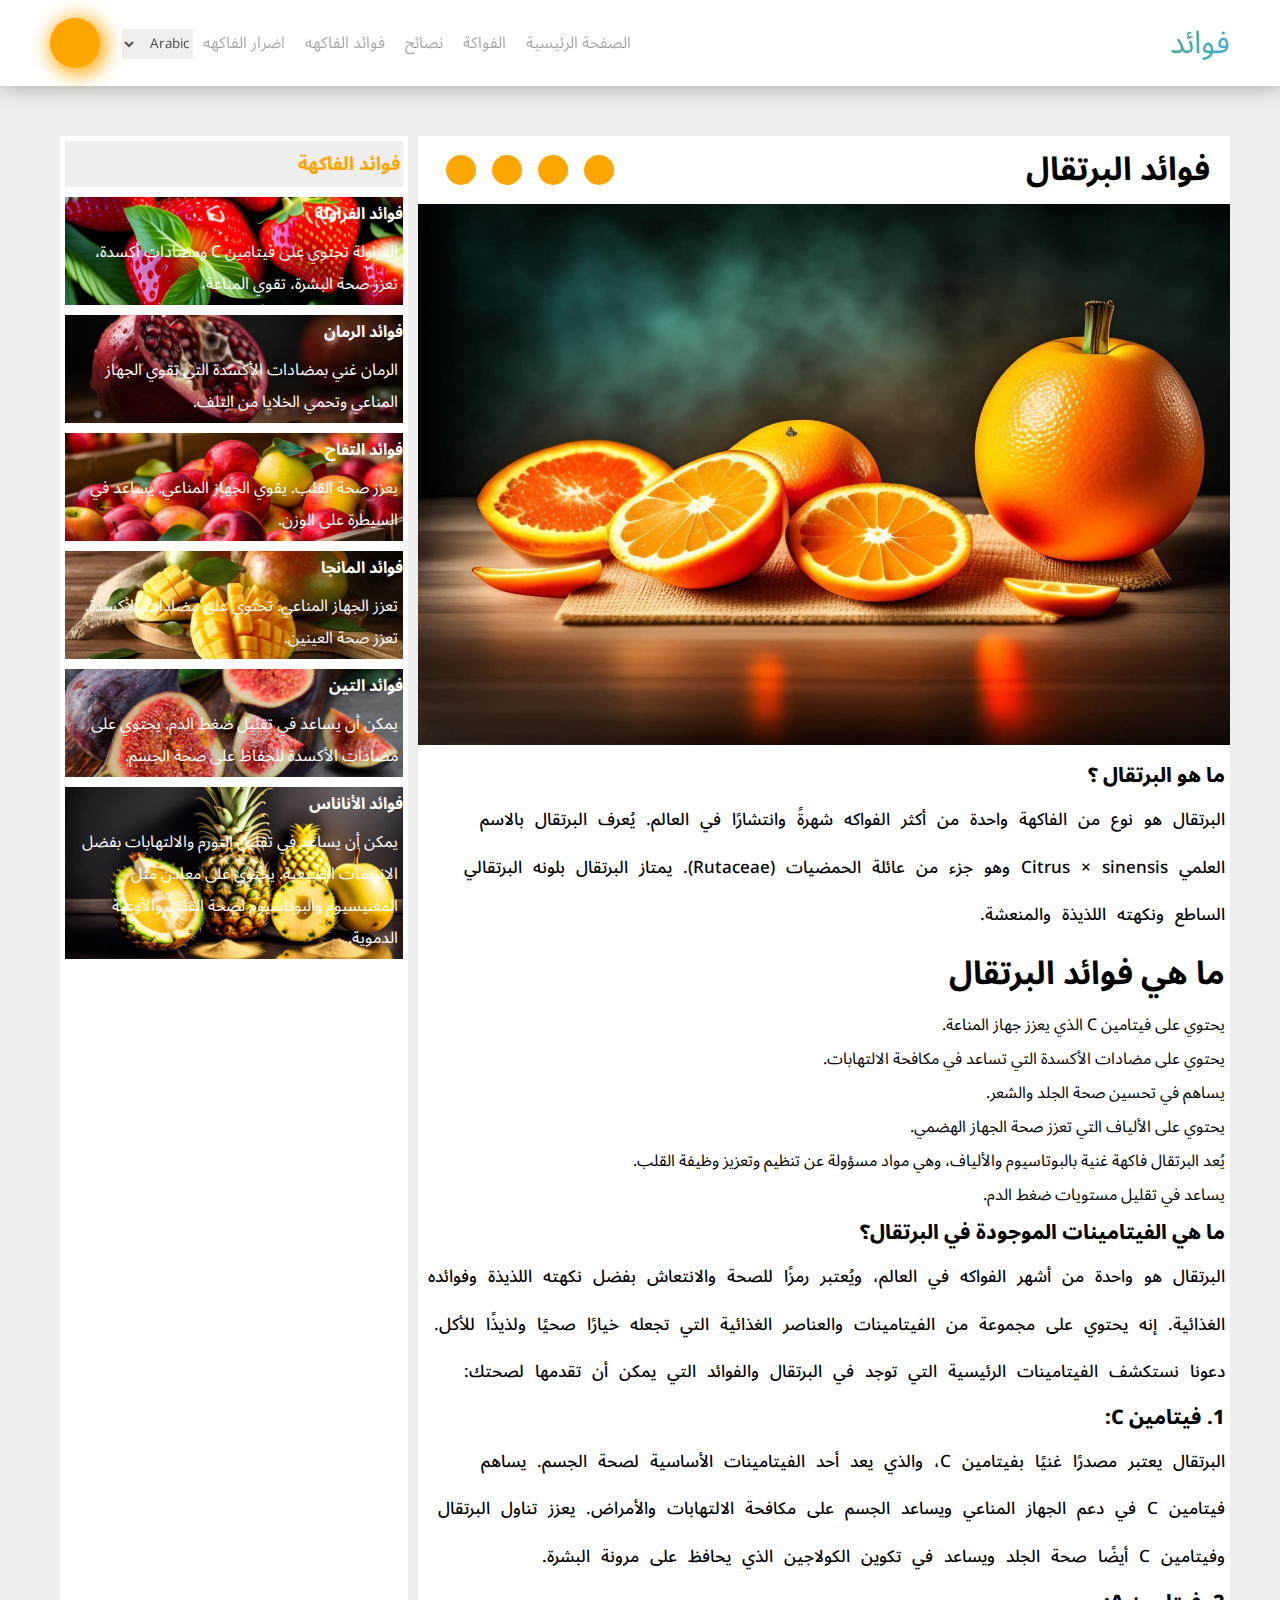
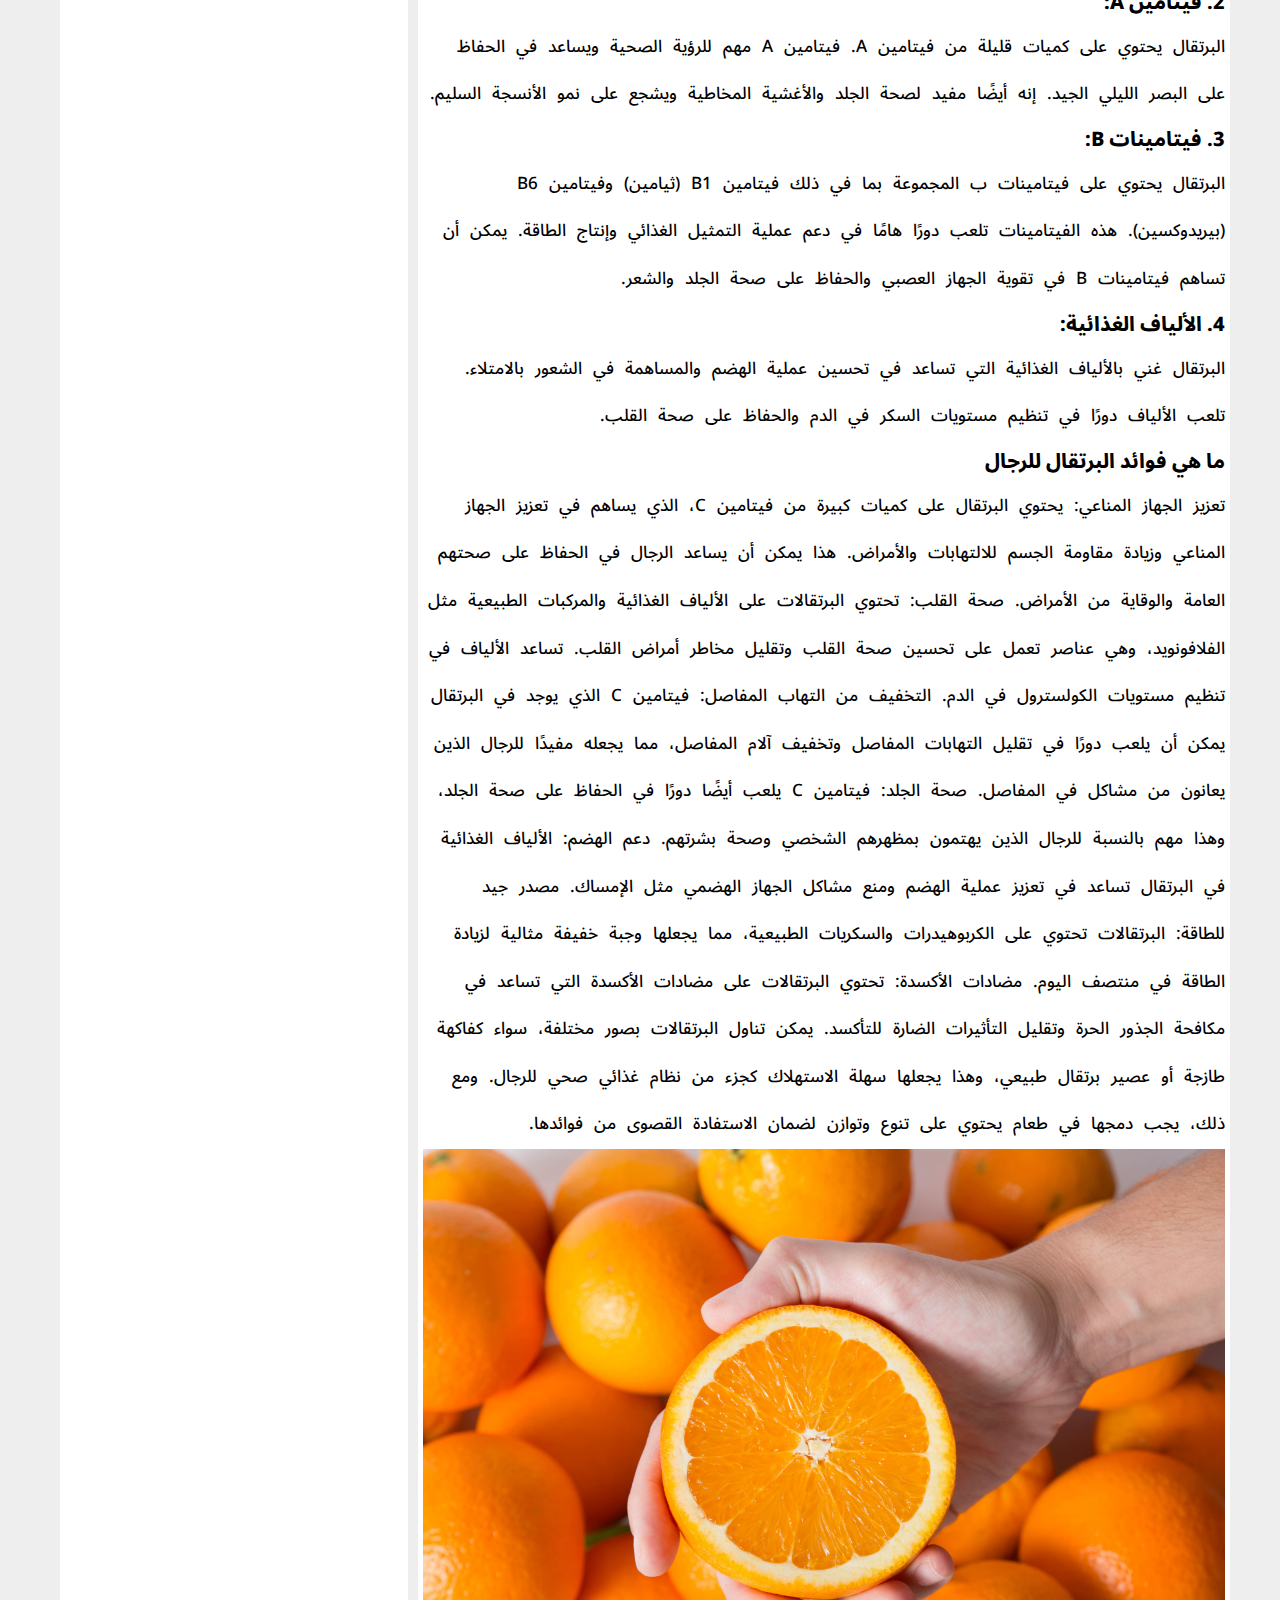
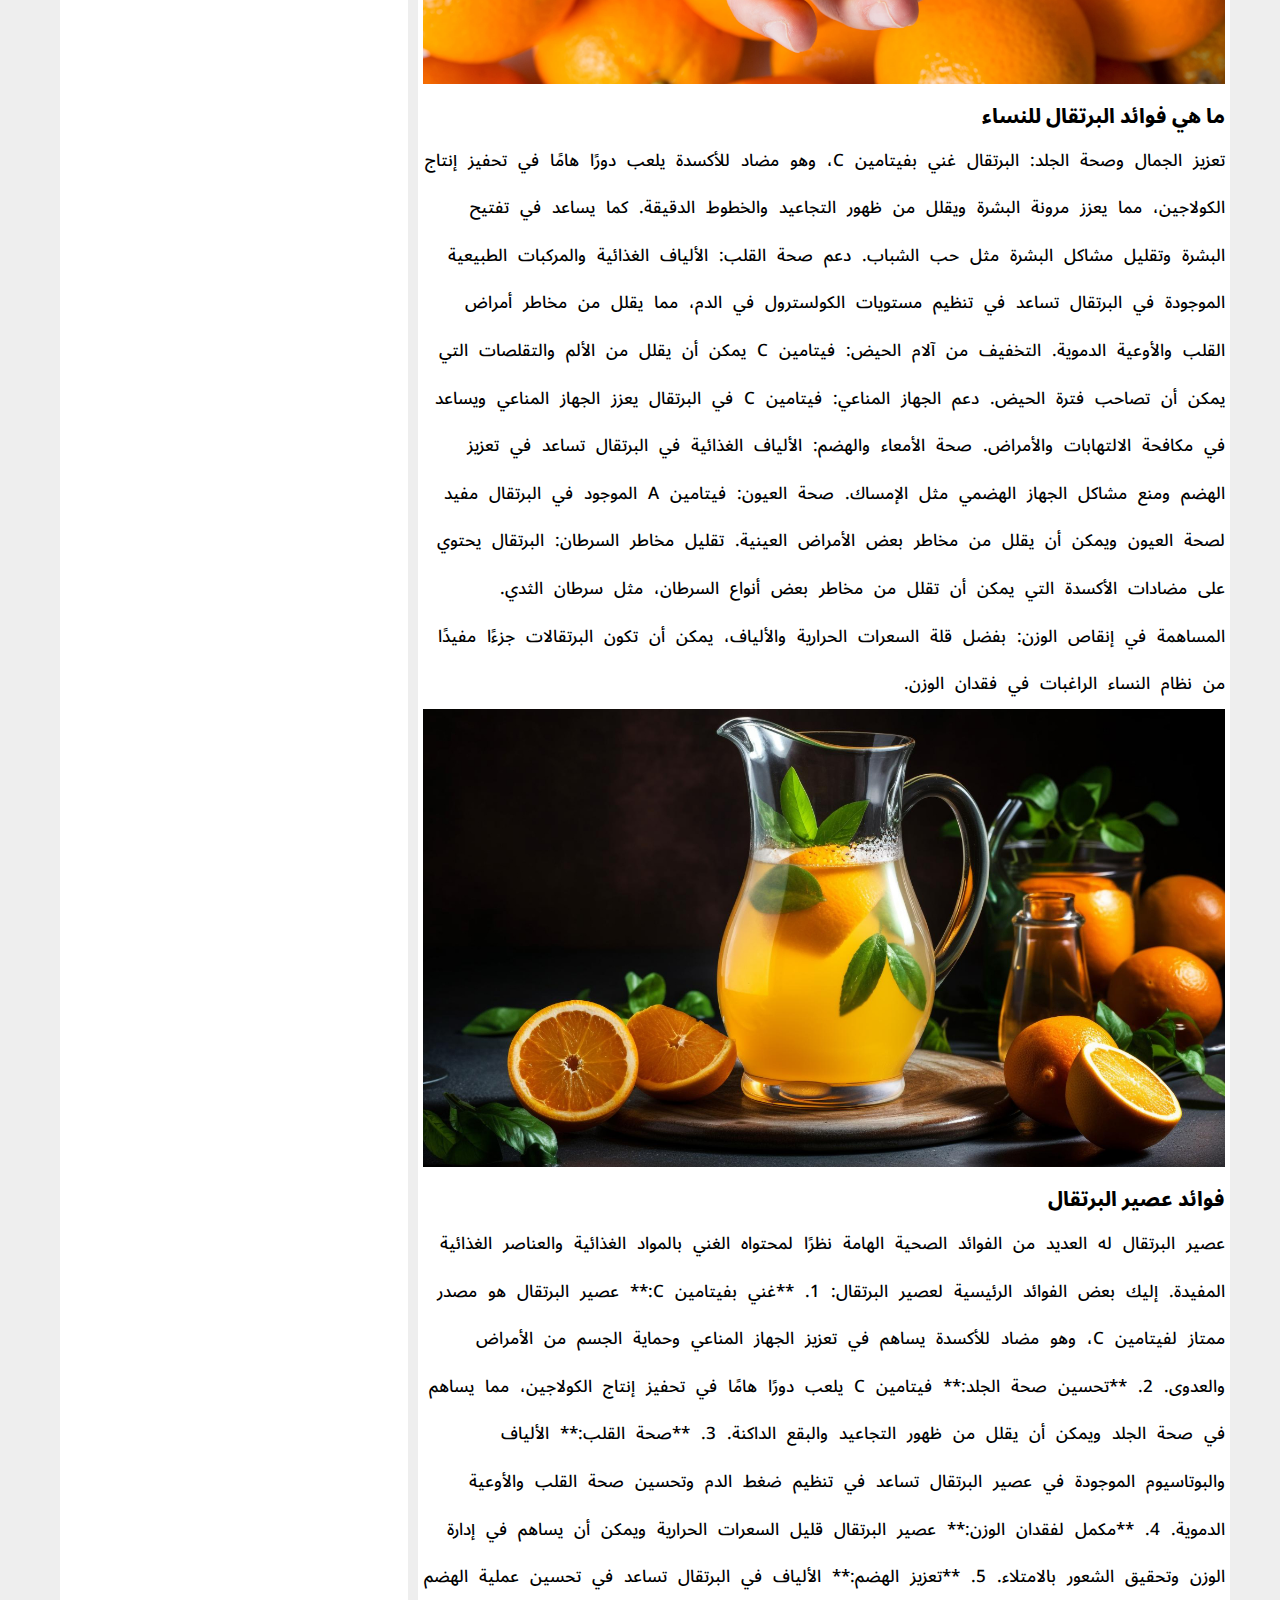
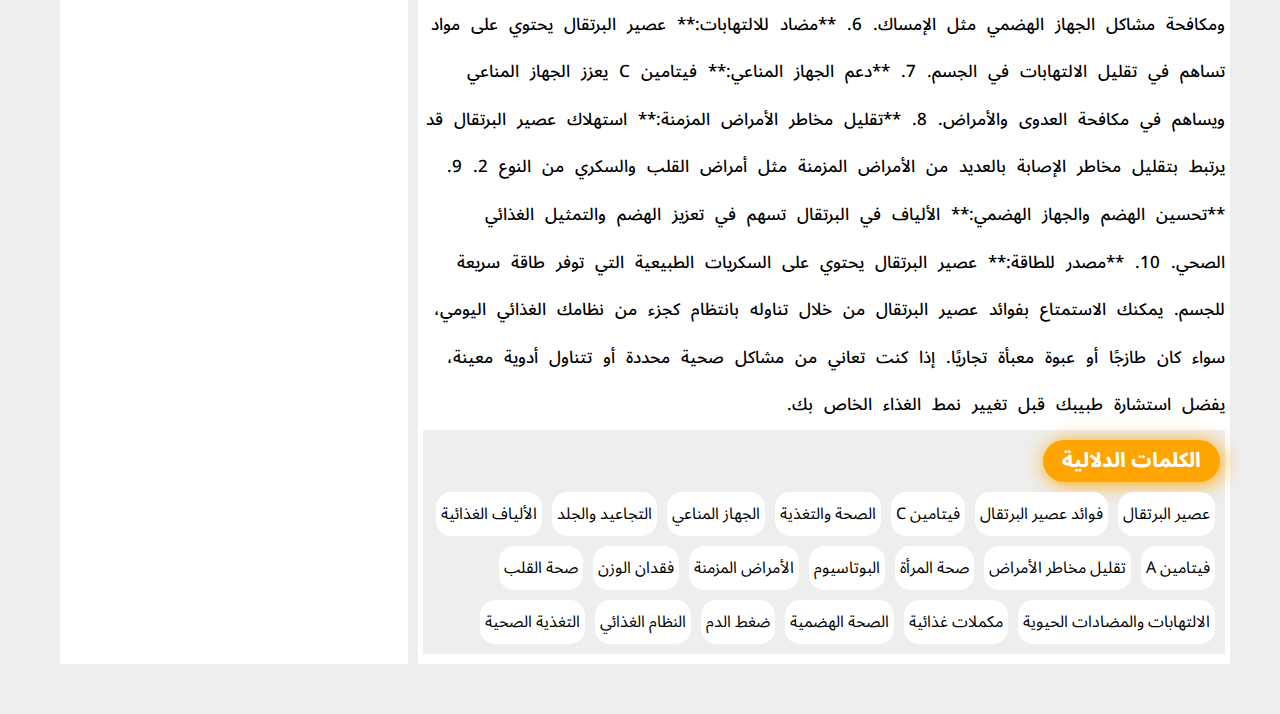
<file: index.html>
<!DOCTYPE html>
<html lang="en" dir="rtl">

<head>
    <meta charset="UTF-8">
    <meta http-equiv="X-UA-Compatible" content="IE=edge">
    <meta name="viewport" content="width=device-width, initial-scale=1.0">
    <meta name="keywords" content="fawayid,فوائد,فوائد الطعام,فوائد البرتقال,البرتقال,فوائد البرتقال,فوائد البرتقال للحامل,فوائد البرتقال للبشرة,فوائد البرتقال للرجيم,فوائد البرتقال للجسم,فوائد البرتقال على الريق,ما فوائد البرتقال,البرتقال,فوائد عصير البرتقال,فوائد البرتقال للاطفال,فوائد قشر البرتقال,فوائد البرتقال الصحية,فوائد البرتقال للبطن,فوائد البرتقال للحديد,فوائد البرتقال واضراره,فوائد البرتقال للوجه,فوائد البرتقال الاخضر,فوائد البرتقال للعظام,فوائد البرتقال للتخسيس">
    <meta name="description"
        content="استكشف فوائد البرتقال على موقعنا. تعرف على التغذية والفيتامينات والاستخدامات الصحية والمزيد حول هذه الفاكهة اللذيذة. مصدرك الموثوق للمعلومات حول فوائد البرتقال">
    <link href="image/logo.png" rel="shortcut icon" type="image/x-icon">
    <meta name="og:title" content="فوائد - fawayid" />
<meta name="og:type" content="article" />
<meta name="og:image" content="image/logo.png" />
<meta name="og:description" content="استكشف فوائد البرتقال على موقعنا. تعرف على التغذية والفيتامينات والاستخدامات الصحية والمزيد حول هذه الفاكهة اللذيذة. مصدرك الموثوق للمعلومات حول فوائد البرتقال
" /> 
     <meta property="og:site_name" content="فوائد - fawayid">
    <!-- Google fonts -->
    <link rel="preconnect" href="https://fonts.googleapis.com">
    <link rel="preconnect" href="https://fonts.gstatic.com" crossorigin>
    <link
        href="https://fonts.googleapis.com/css2?family=Noto+Sans+Arabic:wght@100;200;300;400;500;600;700;800;900&display=swap"
        rel="stylesheet">
    <!-- Google fonts -->
    <!-- google search console -->
    <meta name="google-site-verification" content="3i0JXcy5_6lZoSIULIXOXVSjyvXF5eClgL_O2r04wRU" />
    <!-- google search console -->
    <!-- fontAwesome -->
    <link rel="stylesheet" href="https://cdnjs.cloudflare.com/ajax/libs/font-awesome/6.4.2/css/all.min.css"
        integrity="sha512-z3gLpd7yknf1YoNbCzqRKc4qyor8gaKU1qmn+CShxbuBusANI9QpRohGBreCFkKxLhei6S9CQXFEbbKuqLg0DA=="
        crossorigin="anonymous" referrerpolicy="no-referrer" />
    <!-- fontAwesome -->
    <!--pintrest-->
    <meta name="p:domain_verify" content="567fb315764d11c21e58f1eda52925be"/>
    <!-- Css file -->
    <link rel="stylesheet" href="CSS/style.css">
    <!-- Css file -->
    <title>fawayid</title>
</head>

<body>
    <header>
        <div class="container">
            <a href="main.html" class="logo">فوائد</a>
            <nav>
                <a href="#" class="X"><i class="fa-regular fa-circle-xmark"></i></a>
                <ul>
                    <li><a href="main.html" data-name="الصفحة الرئيسية">الصفحة الرئيسية</a></li>
                    <li><a href="#" data-name="الفواكة">الفواكة</a></li>
                    <li><a href="#" data-name="نصائح">نصائح</a></li>
                    <li><a href="#" data-name="فوائد الفاكهه">فوائد الفاكهه</a></li>
                    <li><a href="#" data-name="اضرار الفاكهه">اضرار الفاكهه</a></li>
                    <li>
                        <select>
                            <label>
                                <option>Arabic</option>

                            </label>
                            <label>
                                <option>English</option>
                            </label>
                        </select>
                    </li>
                </ul>

                <a href="#" class="d"><i class="fa-regular fa-sun"></i></a>
            </nav>
            <a href="#" class="bars"><i class="fa-solid fa-bars-staggered"></i></a>
        </div>
    </header>
    <div class="landing sec">
        <div class="container">
            <div class="right">
                <div class="head">
                    <h1>فوائد البرتقال</h1>
                    <div class="socil">
                        <a href="https://www.facebook.com/profile.php?id=61550558314764"><i
                                class="fa-brands fa-facebook-f"></i></a>
                        <a href="https://wa.me/message/VEECFUSN2TPTF1"><i class="fa-brands fa-whatsapp"></i></a>
                        <a href="https://instagram.com/avnuhfhj332023?igshid=OGQ5ZDc2ODk2ZA=="><i
                                class="fa-brands fa-instagram"></i></a>
                        <a href="https://twitter.com/Ahmed676476"><i class="fa-brands fa-twitter"></i></a>
                    </div>
                </div>
                <img src="image/orange.jpg" alt="orange" width="100%" height="auto" />
                <div class="body">
                    <h1 class="bold">ما هو البرتقال ؟</h1>
                    <p class="p">البرتقال هو نوع من الفاكهة واحدة من أكثر الفواكه شهرةً وانتشارًا في العالم. يُعرف
                        البرتقال بالاسم
                        العلمي Citrus ×
                        sinensis وهو جزء من عائلة الحمضيات (Rutaceae). يمتاز البرتقال بلونه البرتقالي الساطع ونكهته
                        اللذيذة
                        والمنعشة.
                    </p>
                    <h1>ما هي فوائد البرتقال</h1>
                    <ul class="ul">
  <li>يحتوي على فيتامين C الذي يعزز جهاز المناعة.</li>
  <li>يحتوي على مضادات الأكسدة التي تساعد في مكافحة الالتهابات.</li>
  <li>يساهم في تحسين صحة الجلد والشعر.</li>
  <li>يحتوي على الألياف التي تعزز صحة الجهاز الهضمي.</li>
                        <li>يُعد البرتقال فاكهة غنية بالبوتاسيوم والألياف، وهي مواد مسؤولة عن تنظيم وتعزيز وظيفة القلب.</li>
  <li>يساعد في تقليل مستويات ضغط الدم.</li>
</ul>
                    <h1 class="bold">ما هي الفيتامينات الموجودة في البرتقال؟</h1>
                    <p class="p">البرتقال هو واحدة من أشهر الفواكه في العالم، ويُعتبر رمزًا للصحة والانتعاش بفضل نكهته
                        اللذيذة وفوائده الغذائية. إنه
                        يحتوي على مجموعة من الفيتامينات والعناصر الغذائية التي تجعله خيارًا صحيًا ولذيذًا للأكل. دعونا
                        نستكشف الفيتامينات
                        الرئيسية التي توجد في البرتقال والفوائد التي يمكن أن تقدمها لصحتك:</p>
                    <h1 class="bold">1. فيتامين C:</h1>
                    <p class="p">البرتقال يعتبر مصدرًا غنيًا بفيتامين C، والذي يعد أحد الفيتامينات الأساسية لصحة الجسم.
                        يساهم فيتامين C في دعم الجهاز المناعي ويساعد الجسم على مكافحة الالتهابات والأمراض.
                        يعزز تناول البرتقال وفيتامين C أيضًا صحة الجلد ويساعد في تكوين الكولاجين الذي يحافظ على مرونة
                        البشرة.
                    </p>
                    <h1 class="bold">2. فيتامين A:</h1>
                    <p class="p">البرتقال يحتوي على كميات قليلة من فيتامين A.
                        فيتامين A مهم للرؤية الصحية ويساعد في الحفاظ على البصر الليلي الجيد.
                        إنه أيضًا مفيد لصحة الجلد والأغشية المخاطية ويشجع على نمو الأنسجة السليم.
                    </p>
                    <h1 class="bold">3. فيتامينات B:</h1>
                    <p class="p">البرتقال يحتوي على فيتامينات ب المجموعة بما في ذلك فيتامين B1 (ثيامين) وفيتامين B6
                        (بيريدوكسين).
                        هذه الفيتامينات تلعب دورًا هامًا في دعم عملية التمثيل الغذائي وإنتاج الطاقة.
                        يمكن أن تساهم فيتامينات B في تقوية الجهاز العصبي والحفاظ على صحة الجلد والشعر.
                    </p>
                    <h1 class="bold">4. الألياف الغذائية:</h1>
                    <p class="p">البرتقال غني بالألياف الغذائية التي تساعد في تحسين عملية الهضم والمساهمة في الشعور
                        بالامتلاء.
                        تلعب الألياف دورًا في تنظيم مستويات السكر في الدم والحفاظ على صحة القلب.
                    </p>
                    <h1 class="bold">ما هي فوائد البرتقال للرجال</h1>
                    <p class="p">تعزيز الجهاز المناعي: يحتوي البرتقال على كميات كبيرة من فيتامين C، الذي يساهم في تعزيز
                        الجهاز المناعي وزيادة مقاومة
                        الجسم للالتهابات والأمراض. هذا يمكن أن يساعد الرجال في الحفاظ على صحتهم العامة والوقاية من
                        الأمراض.

                        صحة القلب: تحتوي البرتقالات على الألياف الغذائية والمركبات الطبيعية مثل الفلافونويد، وهي عناصر
                        تعمل على تحسين صحة القلب
                        وتقليل مخاطر أمراض القلب. تساعد الألياف في تنظيم مستويات الكولسترول في الدم.

                        التخفيف من التهاب المفاصل: فيتامين C الذي يوجد في البرتقال يمكن أن يلعب دورًا في تقليل التهابات
                        المفاصل وتخفيف آلام
                        المفاصل، مما يجعله مفيدًا للرجال الذين يعانون من مشاكل في المفاصل.

                        صحة الجلد: فيتامين C يلعب أيضًا دورًا في الحفاظ على صحة الجلد، وهذا مهم بالنسبة للرجال الذين
                        يهتمون بمظهرهم الشخصي وصحة
                        بشرتهم.

                        دعم الهضم: الألياف الغذائية في البرتقال تساعد في تعزيز عملية الهضم ومنع مشاكل الجهاز الهضمي مثل
                        الإمساك.

                        مصدر جيد للطاقة: البرتقالات تحتوي على الكربوهيدرات والسكريات الطبيعية، مما يجعلها وجبة خفيفة
                        مثالية لزيادة الطاقة في
                        منتصف اليوم.

                        مضادات الأكسدة: تحتوي البرتقالات على مضادات الأكسدة التي تساعد في مكافحة الجذور الحرة وتقليل
                        التأثيرات الضارة للتأكسد.

                        يمكن تناول البرتقالات بصور مختلفة، سواء كفاكهة طازجة أو عصير برتقال طبيعي، وهذا يجعلها سهلة
                        الاستهلاك كجزء من نظام غذائي
                        صحي للرجال. ومع ذلك، يجب دمجها في طعام يحتوي على تنوع وتوازن لضمان الاستفادة القصوى من فوائدها.
                    </p>
                    <img src="image/orange-2.jpg" alt="orange" width="100%" height="auto">
                    <h1 class="bold">ما هي فوائد البرتقال للنساء</h1>
                    <p class="p">تعزيز الجمال وصحة الجلد: البرتقال غني بفيتامين C، وهو مضاد للأكسدة يلعب دورًا هامًا في
                        تحفيز إنتاج الكولاجين، مما يعزز
                        مرونة البشرة ويقلل من ظهور التجاعيد والخطوط الدقيقة. كما يساعد في تفتيح البشرة وتقليل مشاكل
                        البشرة مثل حب الشباب.

                        دعم صحة القلب: الألياف الغذائية والمركبات الطبيعية الموجودة في البرتقال تساعد في تنظيم مستويات
                        الكولسترول في الدم، مما
                        يقلل من مخاطر أمراض القلب والأوعية الدموية.

                        التخفيف من آلام الحيض: فيتامين C يمكن أن يقلل من الألم والتقلصات التي يمكن أن تصاحب فترة الحيض.

                        دعم الجهاز المناعي: فيتامين C في البرتقال يعزز الجهاز المناعي ويساعد في مكافحة الالتهابات
                        والأمراض.

                        صحة الأمعاء والهضم: الألياف الغذائية في البرتقال تساعد في تعزيز الهضم ومنع مشاكل الجهاز الهضمي
                        مثل الإمساك.

                        صحة العيون: فيتامين A الموجود في البرتقال مفيد لصحة العيون ويمكن أن يقلل من مخاطر بعض الأمراض
                        العينية.

                        تقليل مخاطر السرطان: البرتقال يحتوي على مضادات الأكسدة التي يمكن أن تقلل من مخاطر بعض أنواع
                        السرطان، مثل سرطان الثدي.

                        المساهمة في إنقاص الوزن: بفضل قلة السعرات الحرارية والألياف، يمكن أن تكون البرتقالات جزءًا
                        مفيدًا من نظام النساء
                        الراغبات في فقدان الوزن.
                    </p>
                    <img src="image/juice.jpg" alt="juice width=" 100%" height="auto">
                    <h1 class=" bold">فوائد عصير البرتقال</h1>
                    <p class="p">
                        عصير البرتقال له العديد من الفوائد الصحية الهامة نظرًا لمحتواه الغني بالمواد الغذائية والعناصر
                        الغذائية المفيدة. إليك
                        بعض الفوائد الرئيسية لعصير البرتقال:

                        1. **غني بفيتامين C:** عصير البرتقال هو مصدر ممتاز لفيتامين C، وهو مضاد للأكسدة يساهم في تعزيز
                        الجهاز المناعي وحماية
                        الجسم من الأمراض والعدوى.

                        2. **تحسين صحة الجلد:** فيتامين C يلعب دورًا هامًا في تحفيز إنتاج الكولاجين، مما يساهم في صحة
                        الجلد ويمكن أن يقلل من
                        ظهور التجاعيد والبقع الداكنة.

                        3. **صحة القلب:** الألياف والبوتاسيوم الموجودة في عصير البرتقال تساعد في تنظيم ضغط الدم وتحسين
                        صحة القلب والأوعية
                        الدموية.

                        4. **مكمل لفقدان الوزن:** عصير البرتقال قليل السعرات الحرارية ويمكن أن يساهم في إدارة الوزن
                        وتحقيق الشعور بالامتلاء.

                        5. **تعزيز الهضم:** الألياف في البرتقال تساعد في تحسين عملية الهضم ومكافحة مشاكل الجهاز الهضمي
                        مثل الإمساك.

                        6. **مضاد للالتهابات:** عصير البرتقال يحتوي على مواد تساهم في تقليل الالتهابات في الجسم.

                        7. **دعم الجهاز المناعي:** فيتامين C يعزز الجهاز المناعي ويساهم في مكافحة العدوى والأمراض.

                        8. **تقليل مخاطر الأمراض المزمنة:** استهلاك عصير البرتقال قد يرتبط بتقليل مخاطر الإصابة بالعديد
                        من الأمراض المزمنة مثل
                        أمراض القلب والسكري من النوع 2.

                        9. **تحسين الهضم والجهاز الهضمي:** الألياف في البرتقال تسهم في تعزيز الهضم والتمثيل الغذائي
                        الصحي.

                        10. **مصدر للطاقة:** عصير البرتقال يحتوي على السكريات الطبيعية التي توفر طاقة سريعة للجسم.

                        يمكنك الاستمتاع بفوائد عصير البرتقال من خلال تناوله بانتظام كجزء من نظامك الغذائي اليومي، سواء
                        كان طازجًا أو عبوة معبأة
                        تجاريًا. إذا كنت تعاني من مشاكل صحية محددة أو تتناول أدوية معينة، يفضل استشارة طبيبك قبل تغيير
                        نمط الغذاء الخاص بك.
                    </p>
                    <div class="keywords">
                        <h4 class="bold">الكلمات الدلالية</h4>
                        <div class="kywords">
                            <div class="key">عصير البرتقال</div>
                            <div class="key">فوائد عصير البرتقال</div>
                            <div class="key">فيتامين C</div>
                            <div class="key">الصحة والتغذية</div>
                            <div class="key">الجهاز المناعي</div>
                            <div class="key">التجاعيد والجلد</div>
                            <div class="key">الألياف الغذائية</div>
                            <div class="key"> فيتامين A</div>
                            <div class="key">تقليل مخاطر الأمراض</div>
                            <div class="key">صحة المرأة</div>
                            <div class="key">البوتاسيوم</div>
                            <div class="key">الأمراض المزمنة</div>
                            <div class="key">فقدان الوزن</div>
                            <div class="key">صحة القلب</div>
                            <div class="key">الالتهابات والمضادات الحيوية</div>
                            <div class="key">مكملات غذائية</div>
                            <div class="key">الصحة الهضمية</div>
                            <div class="key">ضغط الدم</div>
                            <div class="key">النظام الغذائي</div>
                            <div class="key"> التغذية الصحية</div>
                        </div>
                    </div>
                </div>
            </div>
            <div class="left">
                <div class="head-left">
                    <h3 class="heading-left">فوائد الفاكهة</h3>
                </div>
                <div class="body-left">
                    <a href="f.html" class="card f">
                        <h4 class="head-card">فوائد الفراولة</h4>
                        <div class="card-image">
                            <p class="foot-card">الفراولة تحتوي على فيتامين C ومضادات أكسدة، تعزز صحة البشرة، تقوي
                                المناعة،

                            </p>
                        </div>
                    </a>
                    <a href="card.html" class="card">
                        <h4 class="head-card">فوائد الرمان</h4>
                        <div class="card-image">
                            <p class="foot-card">الرمان غني بمضادات الأكسدة التي تقوي الجهاز المناعي وتحمي الخلايا من
                                التلف.
                            </p>
                        </div>
                    </a>
                    <a href="apple.html" class="card apple">
                        <h4 class="head-card">فوائد التفاح</h4>
                        <div class="card-image">
                            <p class="foot-card">
                                يعزز صحة القلب.
                                يقوي الجهاز المناعي.
                                يساعد في السيطرة على الوزن.
                            </p>
                        </div>
                    </a>
                    <a href="Mango.html" class="card Mango">
                        <h4 class="head-card">فوائد المانجا</h4>
                        <div class="card-image">
                            <p class="foot-card">
                                تعزز الجهاز المناعي.
                                تحتوي على مضادات الأكسدة.
                                تعزز صحة العينين.
                            </p>
                        </div>
                    </a>
                    <a href="Fig.html" class="card Fig">
                        <h4 class="head-card">فوائد التين</h4>
                        <div class="card-image">
                            <p class="foot-card">
                                يمكن أن يساعد في تقليل ضغط الدم.
                                يحتوي على مضادات الأكسدة للحفاظ على صحة الجسم.
                            </p>
                        </div>
                    </a>
                    <a href="Pineapple.html" class="card Pineapple">
                        <h4 class="head-card">فوائد الأناناس</h4>
                        <div class="card-image">
                            <p class="foot-card">
                                يمكن أن يساعد في تقليل التورم والالتهابات بفضل الإنزيمات الطبيعية.
                                يحتوي على معادن مثل المغنيسيوم والبوتاسيوم لصحة القلب والأوعية الدموية.
                            </p>
                        </div>
                    </a>
                </div>
            </div>
        </div>
    </div>
    <script type="text/javascript"> var infolinks_pid = 3407389; var infolinks_wsid = 0; </script> <script type="text/javascript" src="//resources.infolinks.com/js/infolinks_main.js"></script>
    <!-- script file -->
    <script src="JS/script.js"></script>
    <!-- script file -->
</body>

</html>
</file>
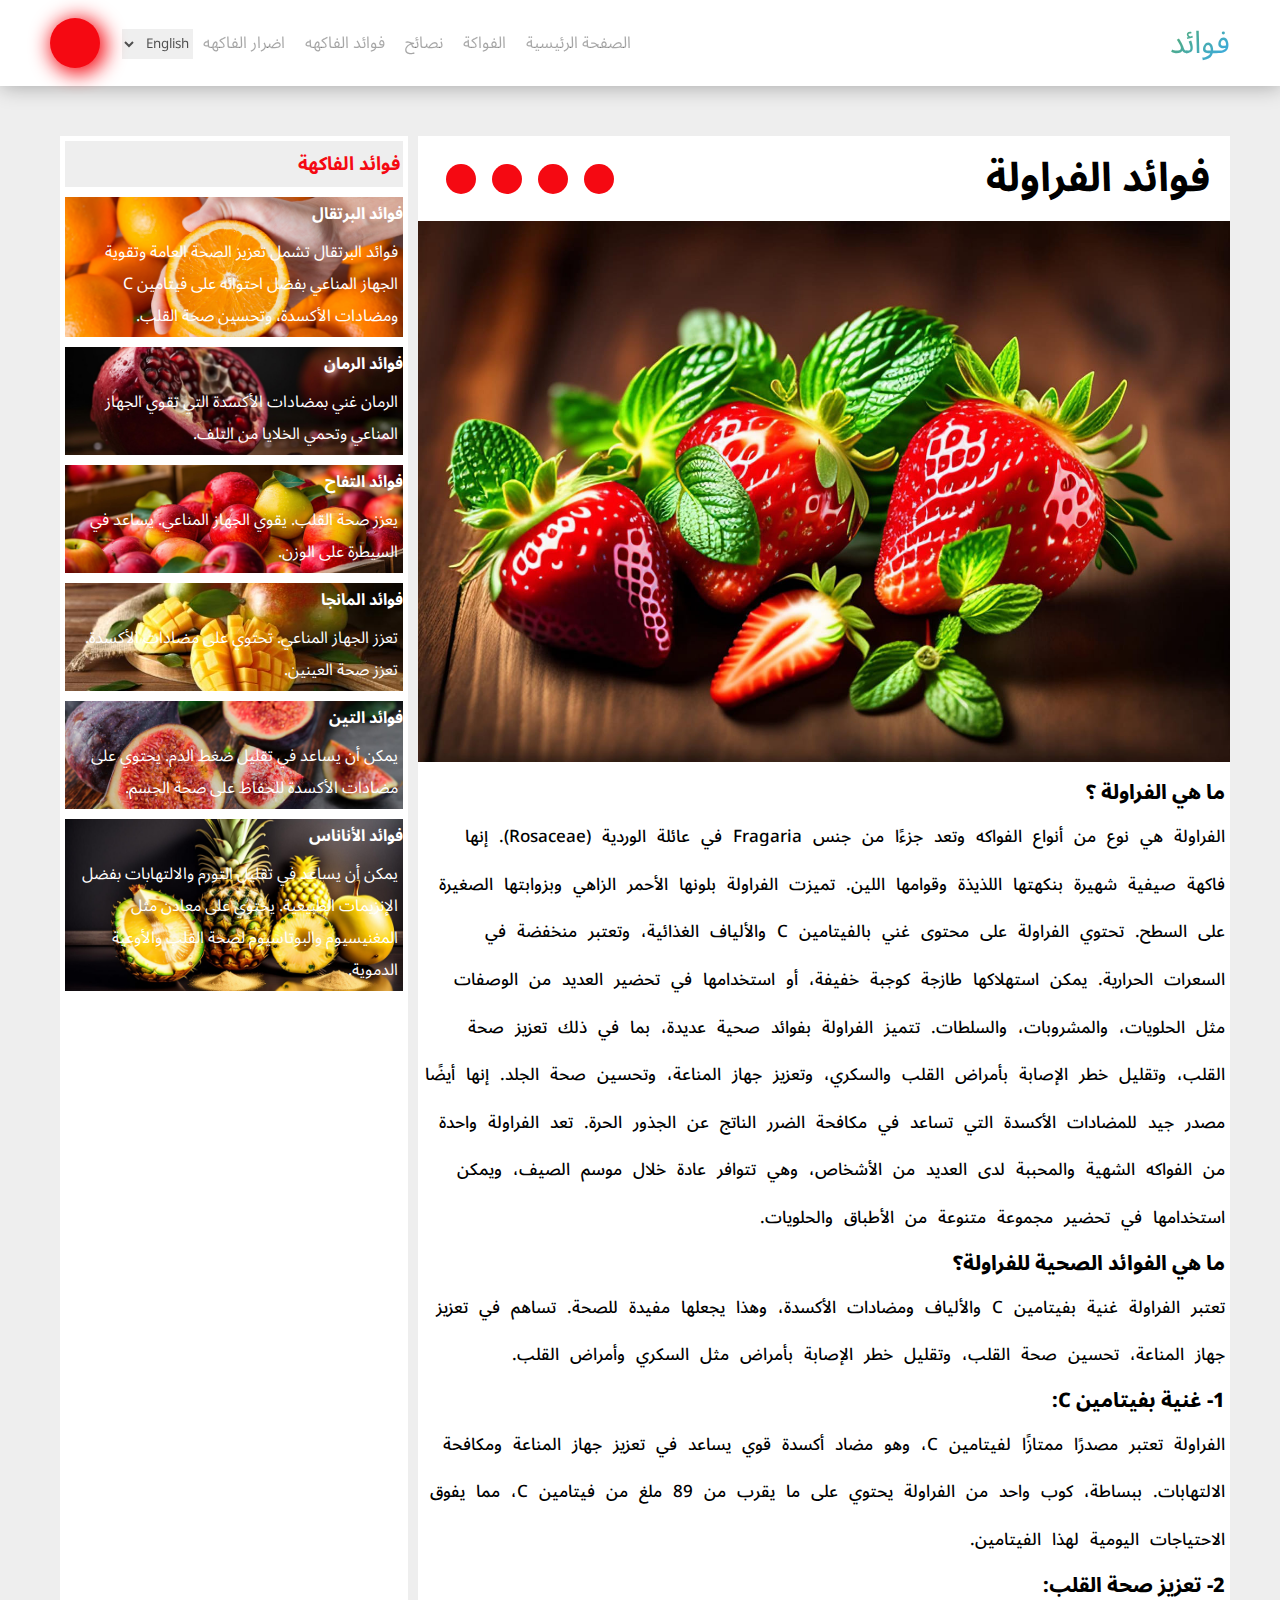
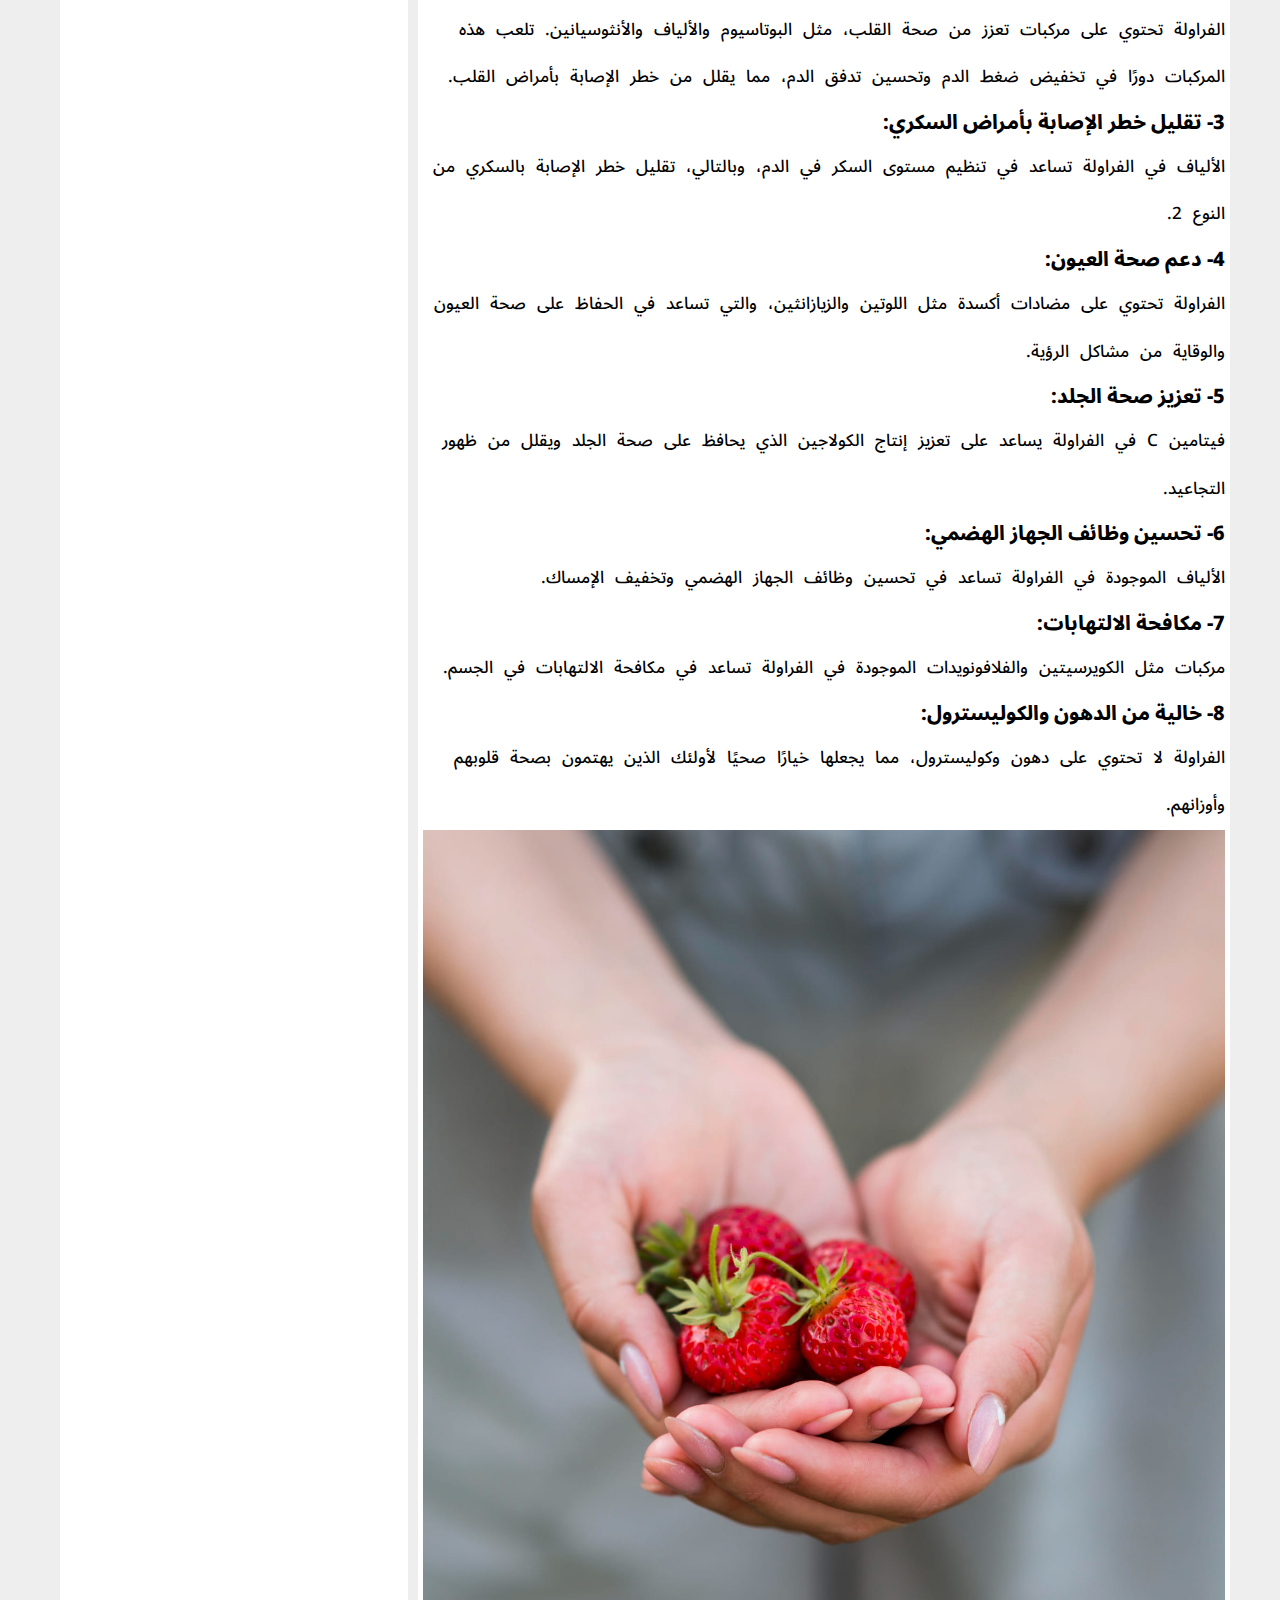
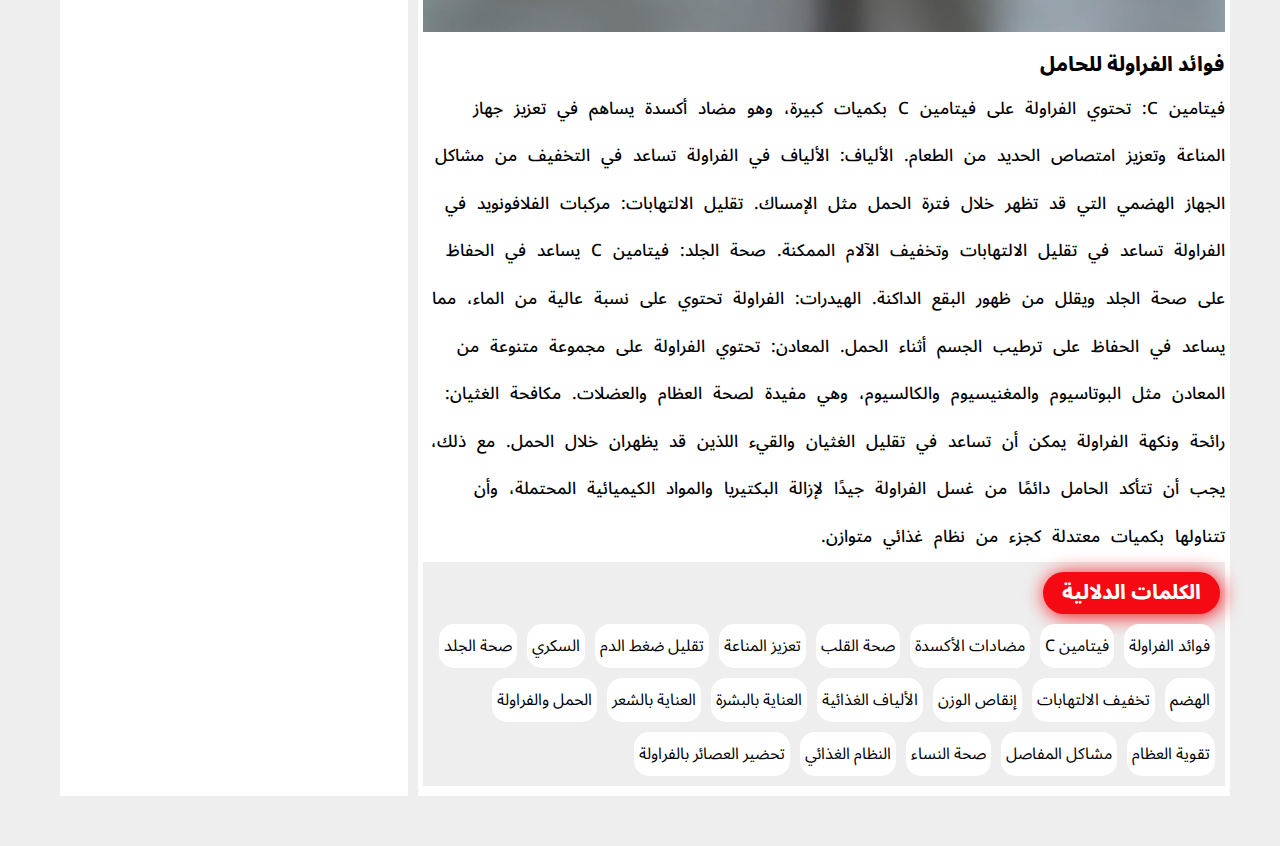
<file: f.html>
<!DOCTYPE html>
<html lang="en" dir="rtl">

<head>
    <meta charset="UTF-8">
    <meta http-equiv="X-UA-Compatible" content="IE=edge">
    <meta name="viewport" content="width=device-width, initial-scale=1.0">
    <meta name="description" content="الفراولة هي ثمرة لذيذة وغنية بالفوائد الصحية. تعتبر الفراولة مصدرًا غنيًا بفيتامين C، وهو مضاد للأكسدة القوي الذي يساهم في تعزيز جهاز المناعة والوقاية من الأمراض. إلى جانب ذلك، تحتوي الفراولة على الألياف الغذائية التي تعزز من صحة الجهاز الهضمي وتساعد في تنظيم مستويات السكر في الدم.

تمتاز الفراولة أيضًا بكونها منخفضة السعرات الحرارية، مما يجعلها خيارًا مثاليًا لأولئك الذين يرغبون في إدراجها في نظامهم الغذائي لفقدان الوزن. بفضل مركباتها الطبيعية، تساعد الفراولة أيضًا في تعزيز صحة القلب وتقليل خطر الأمراض القلبية.

هذه الفاكهة الشهية ليست مجرد لذيذة، بل لها أثر إيجابي على الصحة بشكل عام. تضمن تناول الفراولة بانتظام استفادتك من مجموعة متنوعة من العناصر الغذائية الأساسية، وتعزز من صحتك بشكل عام.">
    <meta name="keywords"
        content="فوائد, فراولة, فيتامين C, مضادات الأكسدة, صحة القلب, تعزيز المناعة, تقليل ضغط الدم, السكري, صحة الجلد, الهضم, تخفيف الالتهابات, إنقاص الوزن, الألياف الغذائية, العناية بالبشرة, الحمل والفراولة, تقوية العظام, مشاكل المفاصل, صحة النساء, فوائد المعادن في الفراولة, تنظيم مستوى الكوليسترول, اللوتين, صحة الأعين, الأنثوسيانين, فراولة طازجة, استخدامات الفراولة في الطهي, مشروبات الفراولة, فراولة مجمدة, تحضير العصائر بالفراولة, فراولة وصحة الأطفال, الفراولة والصحة العامة.">
    <link href="image/logo.png" rel="shortcut icon" type="image/x-icon">
    <!-- Google fonts -->
    <link rel="preconnect" href="https://fonts.googleapis.com">
    <link rel="preconnect" href="https://fonts.gstatic.com" crossorigin>
    <link
        href="https://fonts.googleapis.com/css2?family=Noto+Sans+Arabic:wght@100;200;300;400;500;600;700;800;900&display=swap"
        rel="stylesheet">
    <!-- Google fonts -->
    <!-- fontAwesome -->
    <link rel="stylesheet" href="https://cdnjs.cloudflare.com/ajax/libs/font-awesome/6.4.2/css/all.min.css"
        integrity="sha512-z3gLpd7yknf1YoNbCzqRKc4qyor8gaKU1qmn+CShxbuBusANI9QpRohGBreCFkKxLhei6S9CQXFEbbKuqLg0DA=="
        crossorigin="anonymous" referrerpolicy="no-referrer" />
    <!-- fontAwesome -->
    <!-- Css file -->
    <link rel="stylesheet" href="CSS/style.css">
    <!-- Css file -->
    <title>فوائد الفراولة</title>
</head>

<body class="f">
    <header>
        <div class="container">
            <a href="index.html" class="logo">فوائد</a>
            <nav>
                <a href="#" class="X"><i class="fa-regular fa-circle-xmark"></i></a>
                <ul>
                    <li><a href="index.html" data-name="الصفحة الرئيسية">الصفحة الرئيسية</a></li>
                    <li><a href="#" data-name="الفواكة">الفواكة</a></li>
                    <li><a href="#" data-name="نصائح">نصائح</a></li>
                    <li><a href="#" data-name="فوائد الفاكهه">فوائد الفاكهه</a></li>
                    <li><a href="#" data-name="اضرار الفاكهه">اضرار الفاكهه</a></li>
                    <li>
                        <select>
                            <option>English</option>
                            <option>Arabic</option>
                        </select>
                    </li>
                </ul>

                <a href="#" class="d"><i class="fa-regular fa-sun"></i></a>
            </nav>
            <a href="#" class="bars"><i class="fa-solid fa-bars-staggered"></i></a>
        </div>
    </header>
    <div class="landing sec">
        <div class="container">
            <div class="right">
                <div class="head">
                    <h2>فوائد الفراولة</h2>
                    <div class="socil">
                        <a href="#"><i class="fa-brands fa-facebook-f"></i></a>
                        <a href="#"><i class="fa-brands fa-whatsapp"></i></a>
                        <a href="#"><i class="fa-brands fa-instagram"></i></a>
                        <a href="#"><i class="fa-brands fa-twitter"></i></a>
                    </div>
                </div>
                <img src="image/fraw1.jpg" alt="frawla" />
                <div class="body">
                    <h1 class="bold">ما هي الفراولة ؟</h1>
                    <p class="p">الفراولة هي نوع من أنواع الفواكه وتعد جزءًا من جنس Fragaria في عائلة الوردية
                        (Rosaceae). إنها فاكهة صيفية شهيرة بنكهتها
                        اللذيذة وقوامها اللين. تميزت الفراولة بلونها الأحمر الزاهي وبزوابتها الصغيرة على السطح.

                        تحتوي الفراولة على محتوى غني بالفيتامين C والألياف الغذائية، وتعتبر منخفضة في السعرات الحرارية.
                        يمكن استهلاكها طازجة
                        كوجبة خفيفة، أو استخدامها في تحضير العديد من الوصفات مثل الحلويات، والمشروبات، والسلطات.

                        تتميز الفراولة بفوائد صحية عديدة، بما في ذلك تعزيز صحة القلب، وتقليل خطر الإصابة بأمراض القلب
                        والسكري، وتعزيز جهاز
                        المناعة، وتحسين صحة الجلد. إنها أيضًا مصدر جيد للمضادات الأكسدة التي تساعد في مكافحة الضرر
                        الناتج عن الجذور الحرة.

                        تعد الفراولة واحدة من الفواكه الشهية والمحببة لدى العديد من الأشخاص، وهي تتوافر عادة خلال موسم
                        الصيف، ويمكن استخدامها في
                        تحضير مجموعة متنوعة من الأطباق والحلويات.
                    </p>
                    <h1 class="bold"> ما هي الفوائد الصحية للفراولة؟</h1>
                    <p class="p">تعتبر الفراولة غنية بفيتامين C والألياف ومضادات الأكسدة، وهذا يجعلها مفيدة للصحة. تساهم
                        في تعزيز جهاز المناعة، تحسين صحة
                        القلب، وتقليل خطر الإصابة بأمراض مثل السكري وأمراض القلب.</p>
                    <h1 class="bold">1- غنية بفيتامين C:</h1>
                    <p class="p">الفراولة تعتبر مصدرًا ممتازًا لفيتامين C، وهو مضاد أكسدة قوي يساعد في تعزيز جهاز
                        المناعة ومكافحة الالتهابات. ببساطة، كوب
                        واحد من الفراولة يحتوي على ما يقرب من 89 ملغ من فيتامين C، مما يفوق الاحتياجات اليومية لهذا
                        الفيتامين.
                    </p>
                    <h1 class="bold">2- تعزيز صحة القلب:</h1>
                    <p class="p">الفراولة تحتوي على مركبات تعزز من صحة القلب، مثل البوتاسيوم والألياف والأنثوسيانين.
                        تلعب هذه المركبات دورًا في تخفيض ضغط
                        الدم وتحسين تدفق الدم، مما يقلل من خطر الإصابة بأمراض القلب.
                    </p>
                    <h1 class="bold">3- تقليل خطر الإصابة بأمراض السكري:</h1>
                    <p class="p">الألياف في الفراولة تساعد في تنظيم مستوى السكر في الدم، وبالتالي، تقليل خطر الإصابة
                        بالسكري من النوع 2.
                    </p>
                    <h1 class="bold">4- دعم صحة العيون:</h1>
                    <p class="p">الفراولة تحتوي على مضادات أكسدة مثل اللوتين والزيازانثين، والتي تساعد في الحفاظ على صحة
                        العيون والوقاية من مشاكل الرؤية.
                    </p>
                    <h1 class="bold">5- تعزيز صحة الجلد:</h1>
                    <p class="p">فيتامين C في الفراولة يساعد على تعزيز إنتاج الكولاجين الذي يحافظ على صحة الجلد ويقلل من
                        ظهور التجاعيد.</p>
                    <h1 class="bold">6- تحسين وظائف الجهاز الهضمي:</h1>
                    <p class="p">الألياف الموجودة في الفراولة تساعد في تحسين وظائف الجهاز الهضمي وتخفيف الإمساك.
                    </p>
                    <h1 class=" bold">7- مكافحة الالتهابات:</h1>
                    <p class="p">
                        مركبات مثل الكويرسيتين والفلافونويدات الموجودة في الفراولة تساعد في مكافحة الالتهابات في الجسم.
                    </p>
                    <h1 class=" bold">8- خالية من الدهون والكوليسترول:</h1>
                    <p class="p">الفراولة لا تحتوي على دهون وكوليسترول، مما يجعلها خيارًا صحيًا لأولئك الذين يهتمون بصحة
                        قلوبهم وأوزانهم.
                    </p>
                    <img src="image/fraw2.jpg" alt="frawla">
                    <h1 class=" bold">فوائد الفراولة للحامل</h1>
                    <p class="p">فيتامين C: تحتوي الفراولة على فيتامين C بكميات كبيرة، وهو مضاد أكسدة يساهم في تعزيز
                        جهاز المناعة وتعزيز امتصاص الحديد من
                        الطعام.

                        الألياف: الألياف في الفراولة تساعد في التخفيف من مشاكل الجهاز الهضمي التي قد تظهر خلال فترة
                        الحمل مثل الإمساك.

                        تقليل الالتهابات: مركبات الفلافونويد في الفراولة تساعد في تقليل الالتهابات وتخفيف الآلام
                        الممكنة.

                        صحة الجلد: فيتامين C يساعد في الحفاظ على صحة الجلد ويقلل من ظهور البقع الداكنة.

                        الهيدرات: الفراولة تحتوي على نسبة عالية من الماء، مما يساعد في الحفاظ على ترطيب الجسم أثناء
                        الحمل.

                        المعادن: تحتوي الفراولة على مجموعة متنوعة من المعادن مثل البوتاسيوم والمغنيسيوم والكالسيوم، وهي
                        مفيدة لصحة العظام
                        والعضلات.

                        مكافحة الغثيان: رائحة ونكهة الفراولة يمكن أن تساعد في تقليل الغثيان والقيء اللذين قد يظهران خلال
                        الحمل.

                        مع ذلك، يجب أن تتأكد الحامل دائمًا من غسل الفراولة جيدًا لإزالة البكتيريا والمواد الكيميائية
                        المحتملة، وأن تتناولها
                        بكميات معتدلة كجزء من نظام غذائي متوازن.
                    </p>
                    <div class="keywords">
                        <h4 class="bold">الكلمات الدلالية</h4>
                        <div class="kywords">
                            <div class="key">فوائد الفراولة</div>
                            <div class="key">فيتامين C</div>
                            <div class="key">مضادات الأكسدة</div>
                            <div class="key">صحة القلب</div>
                            <div class="key">تعزيز المناعة</div>
                            <div class="key">تقليل ضغط الدم</div>
                            <div class="key">السكري</div>
                            <div class="key"> صحة الجلد</div>
                            <div class="key">الهضم</div>
                            <div class="key">تخفيف الالتهابات</div>
                            <div class="key">إنقاص الوزن</div>
                            <div class="key">الألياف الغذائية</div>
                            <div class="key">العناية بالبشرة</div>
                            <div class="key">العناية بالشعر</div>
                            <div class="key">الحمل والفراولة</div>
                            <div class="key">تقوية العظام</div>
                            <div class="key">مشاكل المفاصل</div>
                            <div class="key">صحة النساء</div>
                            <div class="key">النظام الغذائي</div>
                            <div class="key"> تحضير العصائر بالفراولة</div>
                        </div>
                    </div>
                </div>
            </div>
            <div class="left">
                <div class="head-left">
                    <h3 class="heading-left">فوائد الفاكهة</h3>
                </div>
                <div class="body-left">
                    <a href="index.html" class="card orange">
                        <h4 class="head-card">فوائد البرتقال</h4>
                        <div class="card-image">
                            <p class="foot-card">
                                فوائد البرتقال تشمل تعزيز الصحة العامة وتقوية الجهاز المناعي بفضل احتوائه على فيتامين C
                                ومضادات الأكسدة، وتحسين صحة
                                القلب.</p>
                        </div>
                    </a>
                    <div class="card">
                        <h4 class="head-card">فوائد الرمان</h4>
                        <div class="card-image">
                            <p class="foot-card">الرمان غني بمضادات الأكسدة التي تقوي الجهاز المناعي وتحمي الخلايا من
                                التلف.
                            </p>
                        </div>
                    </div>
                    <div class="card apple">
                        <h4 class="head-card">فوائد التفاح</h4>
                        <div class="card-image">
                            <p class="foot-card">
                                يعزز صحة القلب.
                                يقوي الجهاز المناعي.
                                يساعد في السيطرة على الوزن.
                            </p>
                        </div>
                    </div>
                    <div class="card Mango">
                        <h4 class="head-card">فوائد المانجا</h4>
                        <div class="card-image">
                            <p class="foot-card">
                                تعزز الجهاز المناعي.
                                تحتوي على مضادات الأكسدة.
                                تعزز صحة العينين.
                            </p>
                        </div>
                    </div>
                    <div class="card Fig">
                        <h4 class="head-card">فوائد التين</h4>
                        <div class="card-image">
                            <p class="foot-card">
                                يمكن أن يساعد في تقليل ضغط الدم.
                                يحتوي على مضادات الأكسدة للحفاظ على صحة الجسم.
                            </p>
                        </div>
                    </div>
                    <div class="card Pineapple">
                        <h4 class="head-card">فوائد الأناناس</h4>
                        <div class="card-image">
                            <p class="foot-card">
                                يمكن أن يساعد في تقليل التورم والالتهابات بفضل الإنزيمات الطبيعية.
                                يحتوي على معادن مثل المغنيسيوم والبوتاسيوم لصحة القلب والأوعية الدموية.
                            </p>
                        </div>
                    </div>
                </div>
            </div>
        </div>
    </div>
    <!-- script file -->
    <script src="JS/script.js"></script>
    <!-- script file -->
</body>

</html>
</file>
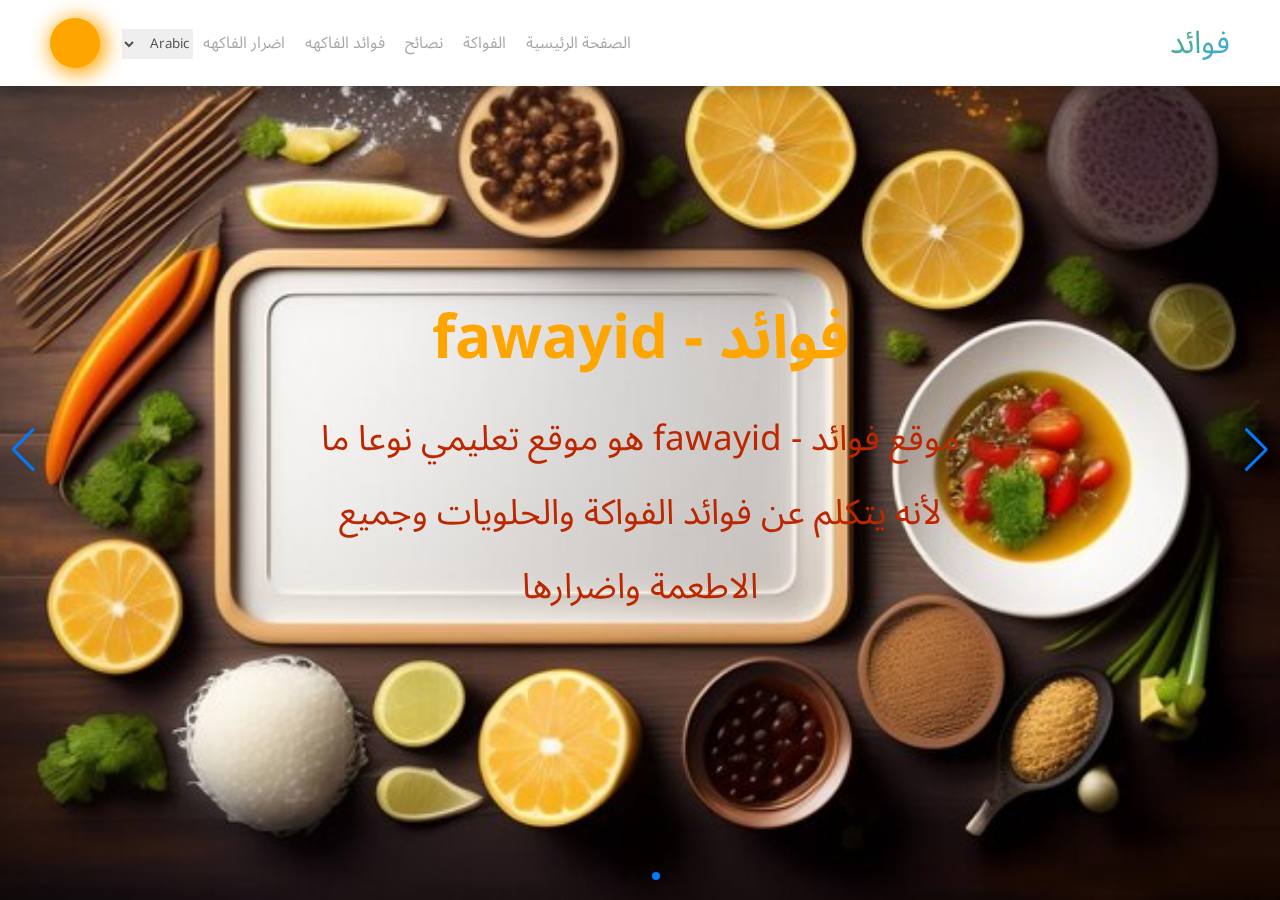
<file: main.html>
<!DOCTYPE html>
<html lang="en" dir="rtl">

<head>
  <meta charset="UTF-8">
  <meta http-equiv="X-UA-Compatible" content="IE=edge">
  <meta name="viewport" content="width=device-width, initial-scale=1.0">
  <meta name="keywords" content="fawayid,فوائد,فوائد الطعام,فوائد الفواكة,الفواكة ">
  <meta name="description"
    content="موقع fawayid - فوائد هو موقع مختص بمعلومات عن الفواكة وفوائدها وأضرارها. يحتوي الموقع على مقالات مفيدة وموثوقة تشرح خصائص الفواكة المختلفة وكيفية استخدامها للحفاظ على صحة الجسم والبشرة. كما يقدم الموقع نصائح وحيل للاستمتاع بالفواكة بطرق مبتكرة وشهية. إذا كنت تبحث عن مصدر موثوق للتعرف على الفواكة وفوائدها، فلا تتردد في زيارة موقع fawayid - فوائد.">
  <link href="image/logo.png" rel="shortcut icon" type="image/x-icon">
  <!-- Google fonts -->
  <link rel="preconnect" href="https://fonts.googleapis.com">
  <link rel="preconnect" href="https://fonts.gstatic.com" crossorigin>
  <link
    href="https://fonts.googleapis.com/css2?family=Noto+Sans+Arabic:wght@100;200;300;400;500;600;700;800;900&display=swap"
    rel="stylesheet">
  <!-- Google fonts -->
  <!-- google search console -->
  <meta name="google-site-verification" content="3i0JXcy5_6lZoSIULIXOXVSjyvXF5eClgL_O2r04wRU" />
  <!-- google search console -->
  <!-- fontAwesome -->
  <link rel="stylesheet" href="https://cdnjs.cloudflare.com/ajax/libs/font-awesome/6.4.2/css/all.min.css"
    integrity="sha512-z3gLpd7yknf1YoNbCzqRKc4qyor8gaKU1qmn+CShxbuBusANI9QpRohGBreCFkKxLhei6S9CQXFEbbKuqLg0DA=="
    crossorigin="anonymous" referrerpolicy="no-referrer" />
  <!-- fontAwesome -->
  <link rel="stylesheet" href="https://cdn.jsdelivr.net/npm/swiper@11/swiper-bundle.min.css" />
  <!-- Css file -->
  <link rel="stylesheet" href="CSS/style.css">
  <!-- Css file -->
  <title>فوائد - fawayid</title>
</head>

<body>

  <header>
    <div class="container">
      <a href="index.html" class="logo">فوائد</a>
      <nav>
        <a href="#" class="X"><i class="fa-regular fa-circle-xmark"></i></a>
        <ul>
          <li><a href="main.html" data-name="الصفحة الرئيسية">الصفحة الرئيسية</a></li>
          <li><a href="#" data-name="الفواكة">الفواكة</a></li>
          <li><a href="#" data-name="نصائح">نصائح</a></li>
          <li><a href="#" data-name="فوائد الفاكهه">فوائد الفاكهه</a></li>
          <li><a href="#" data-name="اضرار الفاكهه">اضرار الفاكهه</a></li>
          <li>
            <select>
              <label>
                <option>Arabic</option>

              </label>
              <label>
                <option>English</option>
              </label>
            </select>
          </li>
        </ul>

        <a href="#" class="d"><i class="fa-regular fa-sun"></i></a>
      </nav>
      <a href="#" class="bars"><i class="fa-solid fa-bars-staggered"></i></a>
    </div>
  </header>
  <section class="hero">
    <div class="swiper">
      <div class="swiper-wrapper">
        <div class="swiper-slide" style="background-image: url(image/tray-ingredients-including-variety-ingredients-including-bowl-lemon-beans-bowl-lemon_1340-26767.jpg);">
          <h1>فوائد - fawayid</h1>
          <P>موقع فوائد - fawayid هو موقع تعليمي نوعا ما  لأنه يتكلم عن فوائد الفواكة والحلويات وجميع الاطعمة واضرارها</P>
        </div>

        <div class="swiper-slide" style="background-image: url(image/assortment-winter-fruits-such-as-avocado-tangerines-kiwi-lemon-oranges-persimmons-fruit-bowl-kitchen-counter_123827-29009.jpg);">
          <h1>فوائد - fawayid</h1>
          <P>موقع فوائد - fawayid هو موقع تعليمي نوعا ما  لأنه يتكلم عن فوائد الفواكة والحلويات وجميع الاطعمة واضرارها</P>
        </div>

        <div class="swiper-slide" style="background-image: url(image/fruit-frame-with-pineapples-pineapples_1340-26312.jpg);">
          <h1>فوائد - fawayid</h1>
          <P>موقع فوائد - fawayid هو موقع تعليمي نوعا ما  لأنه يتكلم عن فوائد الفواكة والحلويات وجميع الاطعمة واضرارها</P>
        </div>

      </div>
      <div class="swiper-pagination"></div>
      <div class="swiper-button-prev"></div>
      <div class="swiper-button-next"></div>
    </div>
  </section>
  <script src="https://cdn.jsdelivr.net/npm/swiper@11/swiper-bundle.min.js"></script>
  <script>
    const swiper = new Swiper('.swiper', {
      loop: true,

      // If we need pagination
      pagination: {
        el: '.swiper-pagination',
      },

      // Navigation arrows
      navigation: {
        nextEl: '.swiper-button-next',
        prevEl: '.swiper-button-prev',
      },
    });
  </script>
  <script src="JS/script.js"></script>
</body>

</html>
</file>
<file: CSS/style.css>
* {
    margin: 0;
    padding: 0;
    box-sizing: border-box;
    text-decoration: none;
    list-style: none;
    font-family: 'Noto Sans Arabic', sans-serif;
}

:root {
    --main-color: orange;
}

.container {
    padding: 50px 50px;
}
img{
    width: 100%;
}
@media (max-width:574px) {
    .container {
        padding: 50px 10px;
    }
}

@media (max-width:519px) {
    .container {
        padding: 50px 0;
    }
}

.sec {
    width: 100%;
}

body.dark {
    background: #000c18;
}

body.f {
    --main-color: #f50912;
}

header {
    background: #fff;
    box-shadow: 1px 1px 20px 0px rgb(0 0 0 / 30%);
    backdrop-filter: blur(10px);
    z-index: 1000;
    position: fixed;
    width: 100%;
}

header .container {
    width: 100%;
    display: flex;
    align-items: center;
    justify-content: space-between;
    padding: 10px 50px;
}

header .container .logo {
    font-size: 31px;
    background: -webkit-linear-gradient(315deg, #4fab81 25%, #36abff);
    -webkit-background-clip: text;
    -webkit-text-fill-color: transparent;
    animation: 5s anmate linear infinite;
    transition: .3s;
}

header nav {
    display: flex;
}

header nav ul {
    display: flex;
    align-items: center;
}

header nav ul li a {
    position: relative;
    padding: 10px;
    color: #00000059;
    transition: .3s;
}

header nav ul li a::before {
    content: "";
    background: var(--main-color);
    position: absolute;
    box-shadow: 3px 3px 10px var(--main-color);
    inset: 0;
    height: 3px;
    width: 0;
    overflow: hidden;
    transition: .5s;
}

header nav ul li a:hover {
    color: var(--main-color);
}

header nav ul li a:hover::before {
    width: 100%;
}

header li select {
    width: 71px;
    outline: none;
    color: #000000ab;
    border: 0;
}

header li select option {
    color: var(--main-color);
}

header nav .d {
    font-size: 22px;
    width: 50px;
    height: 50px;
    align-items: center;
    justify-content: center;
    display: flex;
    background: var(--main-color);
    color: #fff;
    border-radius: 50%;
    box-shadow: 3px 3px 20px 3px var(--main-color);
    margin-right: 22px
}

header nav .X {
    width: 35px;
    height: 35px;
    background: var(--main-color);
    display: none;
    box-shadow: 0px 2px 20px #157eb9;
    align-items: center;
    color: #fff;
    font-size: 30px;
    border-radius: 50%;
    justify-content: center;
}

header .bars {
    font-size: 25px;
    color: var(--main-color);
    display: none;
}

@media (max-width:808px) {
    header .container {
        padding: 10px 30px;
    }
}

@media (max-width:768px) {
    header .container {
        padding: 10px;
    }
}

@media (max-width:728px) {
    header .container {
        padding: 10px 20px;
    }

    header .container .bars {
        display: block;
    }

    header nav .X {
        display: flex;
        position: absolute;
        top: 20px;
        right: 25px;
        font-size: 40px;
    }

    header nav {
        display: flex;
        position: absolute;
        inset: 0;
        width: 100%;
        height: 100vh;
        align-items: center;
        justify-content: center;
        background: linear-gradient(45deg, #673ab7, #00bcd4);
        flex-direction: column;
        transform: translate(-800px, 0);
        transition: .3s;
    }

    header nav.active {
        transform: translate(0, 0);
    }

    header nav ul {
        display: flex;
        flex-direction: column;
        align-items: center;
        justify-content: space-evenly;
        height: 60%;
    }

    header nav .d {
        position: absolute;
        left: 20px;
        top: 15px;
    }

    header nav ul li a {
        color: #00e7ff;
    }
}

.landing {
    position: relative;
    top: 86px;
    background: #eee;
}

.landing .container {
    display: flex;
    width: 100%;
    height: 100%;
}

body.dark .landing .container {
    background-color: rgba(4, 14, 43, 0.945);
}

.landing .container .left {
    width: 30%;
    padding: 5px;
    background: #fff;
    margin: 0 10px;
}

.landing .container .left .head-left {
    background-color: #eee;
}

.landing .container .left .head-left .heading-left {
    color: var(--main-color);
    padding: 3px;
}

.landing .container .right {
    width: 70%;
    display: flex;
    flex-direction: column;
    justify-content: center;
    background: #fff;
}

.landing .container .right .head {
    display: flex;
    align-items: center;
    justify-content: space-between;
    padding: 0 20px;
}

.landing .container .right .head h2 {
    font-size: 40px;
    color: #000;
}

.landing .container .right .head .socil {
    display: flex;
    align-items: center;
}

.landing .container .right .head .socil a {
    width: 30px;
    height: 30px;
    background-color: var(--main-color);
    border-radius: 50%;
    display: flex;
    align-items: center;
    justify-content: center;
    color: #fff;
    margin: 0 8px;
}

.landing .container img {
    width: 100%;
}

.landing .container .right .body {
    padding: 10px 5px;
}

.landing .container .right .body .bold {
    font-size: 20px;
    font-weight: 800;
}

.landing .container .right .body .p {
    font-size: 17px;
    word-spacing: 7px;
    font-weight: 500;
    line-height: 2.8;
}

.landing .container .right .body .keywords {
    padding: 5px;
    background-color: #eee;
}

.landing .container .right .body .keywords h4 {
    color: #fff;
    width: 177px;
    border-radius: 30px;
    text-align: center;
    background-color: var(--main-color);
    box-shadow: 2px 2px 20px var(--main-color);
    margin: 5px 0;
}

.landing .container .right .body .keywords .kywords {
    display: flex;
    flex-wrap: wrap;
    align-items: center;
}

.landing .container .right .body .keywords .key {
    padding: 5px;
    background: #fff;
    margin: 5px;
    border-radius: 15px;
}

@media (max-width:749px) {
    .landing .container {
        flex-direction: column;
    }

    .landing .container .right,
    .landing .container .left {
        width: 100%;
    }
}

@media (max-width:474px) {
    .landing .container .right .head h2 {
        font-size: 30px;
    }
}

@media (max-width:418px) {
    .landing .container .right .head h2 {
        font-size: 26px;
    }
}

@media (max-width:398px) {
    .landing .container .right .head {
        padding: 0 5px;
    }
}

@media (max-width:368px) {
    .landing .container .right .head .socil a {
        margin: 0 5px;
    }
}

.landing .container .left .card {
    width: 100%;
    overflow: hidden;
    background: #fff;
    display: flex;
    transition: .3s;
    flex-direction: column;
    margin: 10px 0;
    background-image: url("../image/rowman.jpg");
    background-position: center;
    background-size: 100%;
    cursor: pointer;
}

.landing .container .left .card.f {
    background-image: url("../image/fraw.jpg");
}

.landing .container .left .card.apple {
    background-image: url("../image/apple.jpg");
}

.landing .container .left .card.Mango {
    background-image: url("../image/Mango.jpg");

}

.landing .container .left .card.orange {
    background-image: url("../image/orange-2.jpg");

}

.landing .container .left .card.Fig {
    background-image: url("../image/fig.jpg");
}

.landing .container .left .card.Pineapple {
    background-image: url("../image/Pineapple.jpg");
}

.landing .container .left .card p {
    font-size: 16px;
    line-height: 2;
    margin: 5px;
    color: #fff;
}

.landing .container .left .card h4 {
    color: #fff;
}

@media (max-width: 1036px) {
    .landing .container {
        flex-direction: column;
        align-items: center;
    }

    .landing .container .right {
        width: 100%;
        /* order: 1; */
    }

    .landing .container .left {
        width: 100%;
        margin: 10px 10px;
    }

    .landing .container .left .card {
        min-height: 141px;
        justify-content: space-evenly;
    }
}
.hero{
    width: 100%;
    height: 100vh;
}
.swiper{
    width: 100%;
    height: 100%;
}
.hero .swiper .swiper-slide{
    background-position: center;
    background-repeat: no-repeat;
    background-size: cover;
    display: flex;
    align-items: center;
    justify-content: center;
    flex-direction: column;
}
.hero .swiper .swiper-wrapper .swiper-slide h1{
    font-size: 60px;
    color: var(--main-color);
    font-weight: bold;
}
.hero .swiper .swiper-wrapper .swiper-slide p {
    color: #bc2700;
    font-size: 35px;
    width: 50%;
    text-align: center;
}
@media (max-width: 941px) {
    .hero .swiper .swiper-wrapper .swiper-slide h1{
        font-size: 45px;
    }
    .hero .swiper .swiper-wrapper .swiper-slide p {
        font-size: 30px;
        width: 80%;
    }
}
@media (max-width: 496px) {
    .hero .swiper .swiper-wrapper .swiper-slide h1{
        font-size: 40px;
    }
    .hero .swiper .swiper-wrapper .swiper-slide p {
        font-size: 25px;
        width: 90%;
    }
}
/* anmation  */
@keyframes anmate {
    10% {
        background: -webkit-linear-gradient(315deg, #18573b 25%, #0095ff);
        -webkit-background-clip: text;
        -webkit-text-fill-color: transparent;
    }

    50% {
        background: -webkit-linear-gradient(315deg, #2e59b6 25%, #172ad8);
        -webkit-background-clip: text;
        -webkit-text-fill-color: transparent;
    }

    100% {
        background: -webkit-linear-gradient(315deg, #4fab81 25%, #a412dd);
        -webkit-background-clip: text;
        -webkit-text-fill-color: transparent;
    }
}

/* anmation */
</file>
